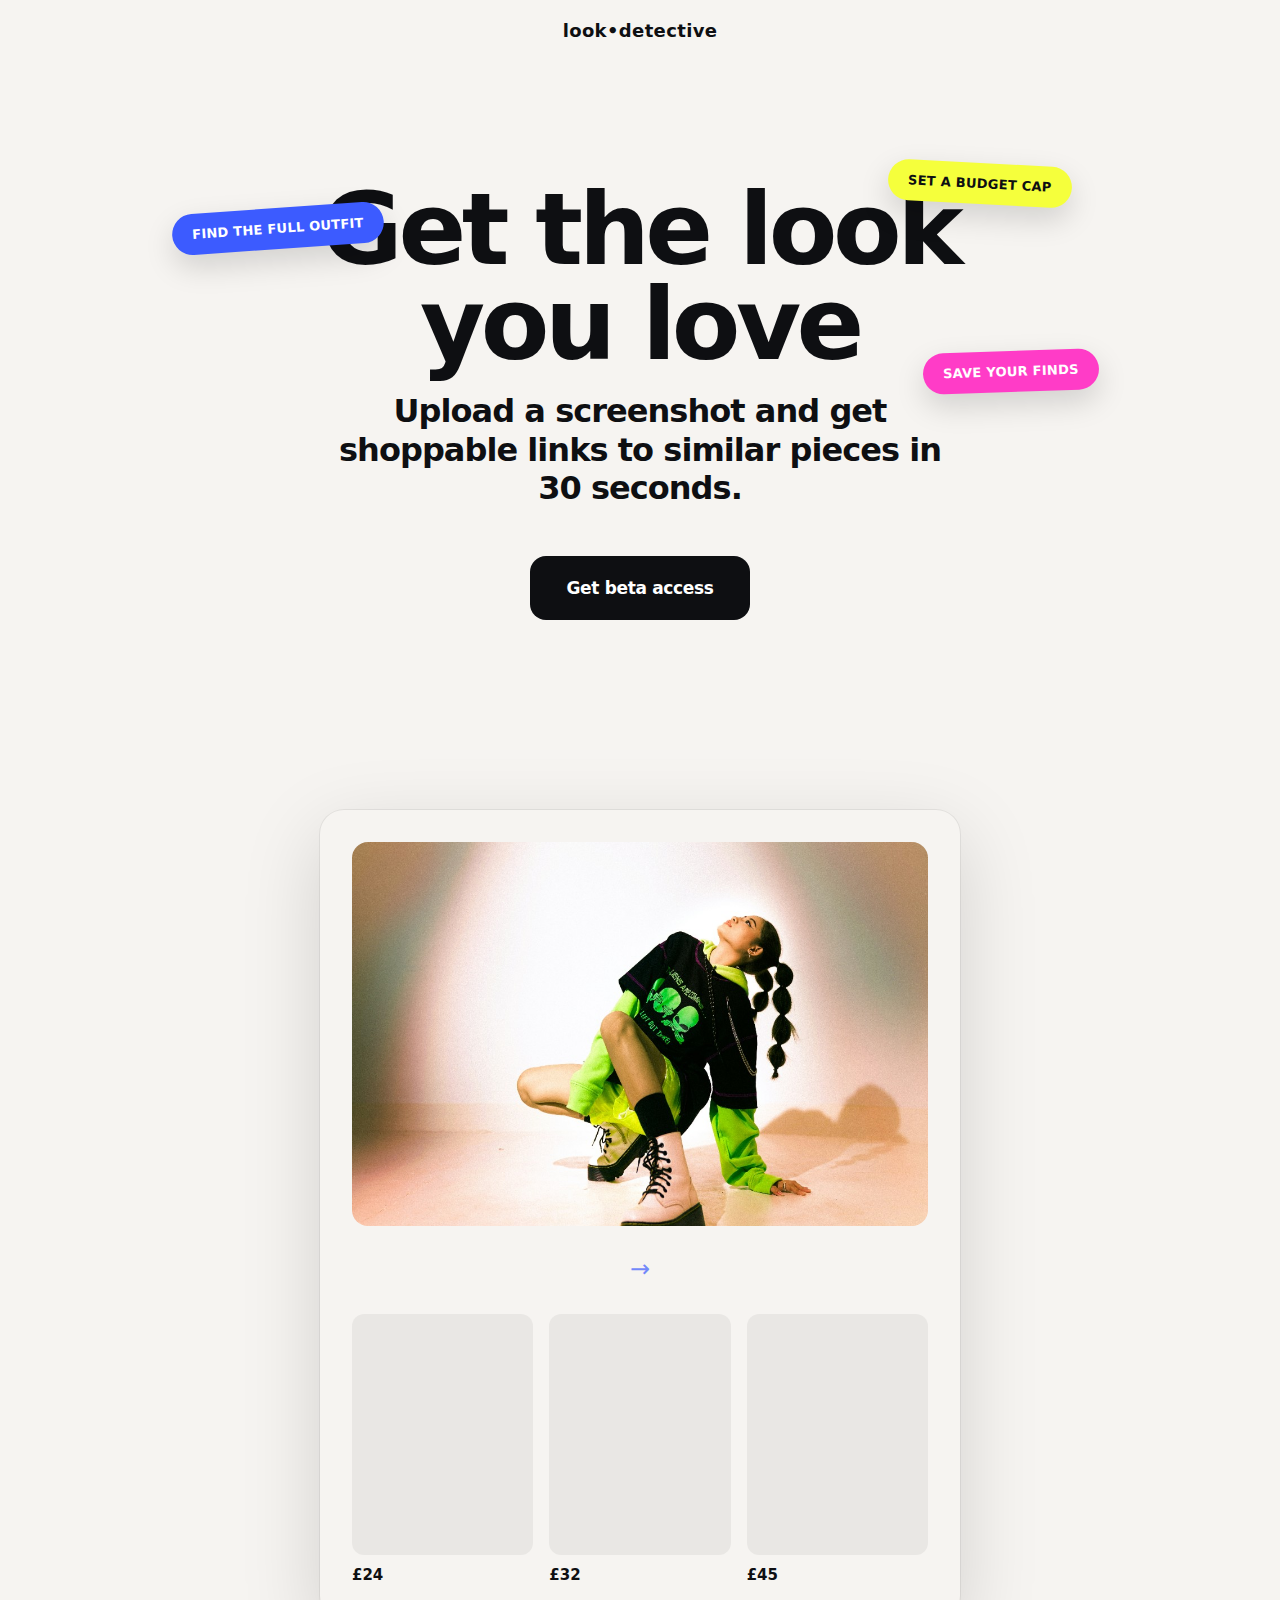
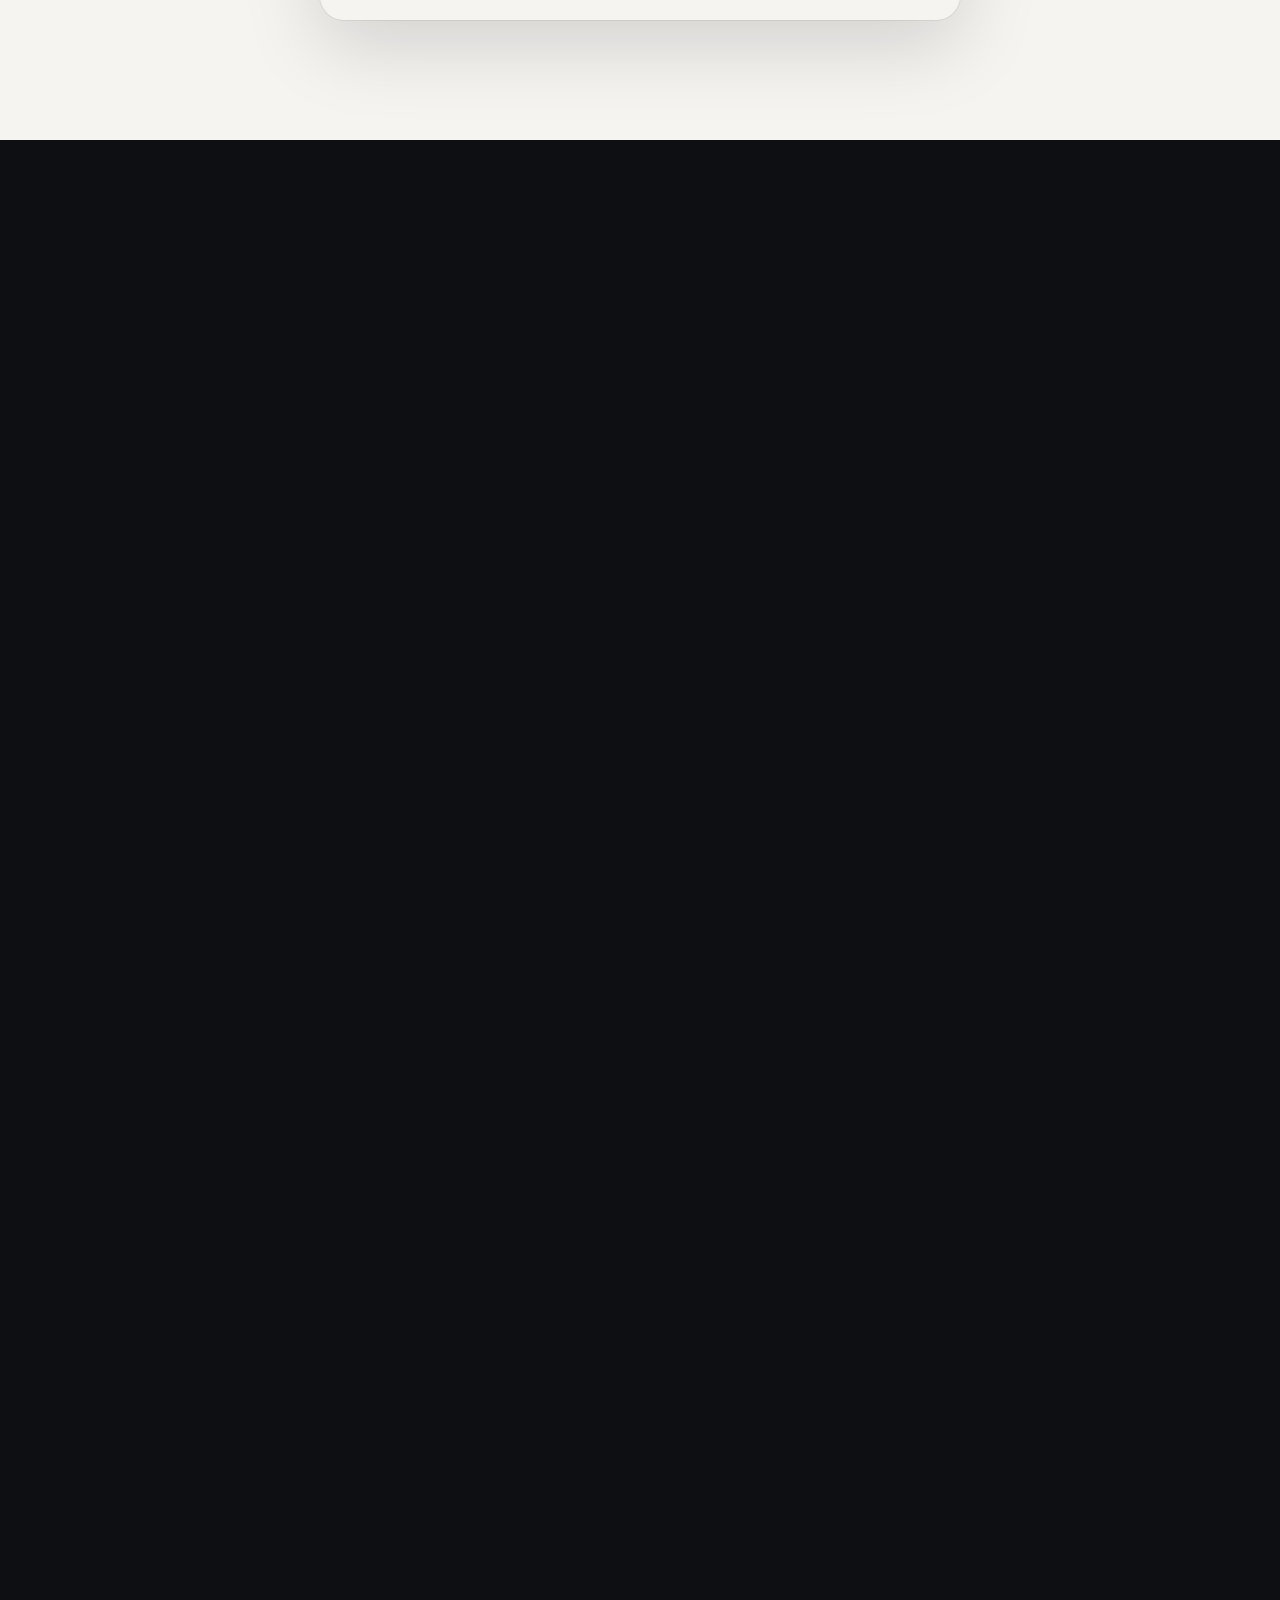
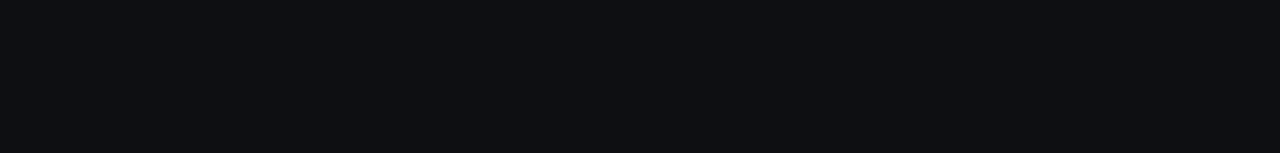
<file: public/index.html>
<!DOCTYPE html>
<html lang="en-GB">
<head>
    <meta charset="UTF-8">
    <meta name="viewport" content="width=device-width, initial-scale=1.0">
    <title>LookGenie · Beta — Find close outfit matches from any screenshot</title>
    <link rel="stylesheet" href="styles.css">
</head>
<body class="bg-grid">

    <!-- Hero -->
    <section class="hero">
        <header class="site-header">
            <span class="site-logo">look•detective</span>
        </header>
        <div class="container hero-container">
            <div class="hero-text">
                <div class="hero-headline-wrap">
                    <div class="pill-wrapper">
                        <div class="pill-container">
                            <span class="hero-sticker hero-sticker-uk">Find the full outfit</span>
                            <span class="hero-sticker hero-sticker-beta">Set a budget cap</span>
                            <span class="hero-sticker hero-sticker-screenshot">Save your finds</span>
                        </div>
                    </div>
                    <h1 class="hero-headline"><span class="hero-headline-main">Get the look<br>you love</span></h1>
                    <p class="hero-headline-second">Upload a screenshot and get shoppable links to similar pieces in 30 seconds.</p>
                </div>
                <a href="#waitlist-form" class="hero-cta">Get beta access</a>
            </div>
        </div>
    </section>

    <!-- Product visual: one mock screen -->
    <section class="product-visual section-light">
        <div class="container">
            <div class="mock-screen">
                <div class="mock-screen-inner">
                    <div class="mock-screenshot-area">
                        <img src="/images/hero-screenshot.png" alt="Person in neon green and black outfit — example look to find" class="mock-screenshot-img">
                    </div>
                    <div class="mock-arrow" aria-hidden="true">→</div>
                    <div class="mock-results-row">
                        <div class="mock-result-item"><span class="mock-result-placeholder"></span><span class="mock-result-price">£24</span></div>
                        <div class="mock-result-item"><span class="mock-result-placeholder"></span><span class="mock-result-price">£32</span></div>
                        <div class="mock-result-item"><span class="mock-result-placeholder"></span><span class="mock-result-price">£45</span></div>
                    </div>
                </div>
            </div>
        </div>
    </section>

    <!-- What you get: 3 bullets, no cards -->
    <section class="what-you-get section-dark reveal">
        <div class="container">
            <h2 class="what-you-get-title">In beta you'll get:</h2>
            <ul class="what-you-get-list">
                <li>Early access to the first working version</li>
                <li>Screenshot-based outfit matching</li>
                <li>Budget-aware recommendations (UK retailers first)</li>
            </ul>
        </div>
    </section>

    <!-- Alpha quote -->
    <section class="alpha-quote section-light reveal">
        <div class="container">
            <blockquote class="alpha-quote-block">
                <p>"I'd use this instead of scrolling for hours."</p>
                <footer>— Alpha tester, London</footer>
            </blockquote>
        </div>
    </section>

    <!-- Final CTA: waitlist form -->
    <section class="final-cta-section section-dark reveal" id="waitlist-form">
        <div class="container">
            <h2 class="final-cta-heading">Get beta access</h2>
            <p class="final-cta-microcopy">Invites sent in small batches.</p>
            <div class="form-container">
                <div id="waitlist-form-wrap">
                    <form id="waitlist-form-el">
                        <div class="form-group">
                            <label for="email">Email</label>
                            <input type="email" id="email" name="email" placeholder="you@example.com" required>
                        </div>
                        <div class="form-group">
                            <label for="where-seen">Where did you see the outfit? (optional)</label>
                            <select id="where-seen" name="where_seen">
                                <option value="">—</option>
                                <option value="tiktok">TikTok</option>
                                <option value="instagram">Instagram</option>
                                <option value="pinterest">Pinterest</option>
                                <option value="other">Other</option>
                            </select>
                        </div>
                        <button type="submit" class="form-submit">Join beta waitlist</button>
                    </form>
                </div>
                <div id="thank-you-state" class="thank-you-state" style="display: none;">
                    <p class="thank-you-message">You're on the list. We're sending invites in small batches.</p>
                </div>
            </div>
        </div>
    </section>

    <script>
        document.addEventListener('DOMContentLoaded', function() {
            document.body.classList.add('is-loaded');
        });

        (function() {
            var observer = new IntersectionObserver(function(entries) {
                entries.forEach(function(entry) {
                    if (entry.isIntersecting) {
                        entry.target.classList.add('is-visible');
                        entry.target.classList.add('in-view');
                    }
                });
            }, { rootMargin: '0px 0px -10% 0px', threshold: 0 });
            document.querySelectorAll('.reveal').forEach(function(el) { observer.observe(el); });
        })();

        document.querySelectorAll('a[href^="#"]').forEach(function(anchor) {
            anchor.addEventListener('click', function(e) {
                e.preventDefault();
                var target = document.querySelector(this.getAttribute('href'));
                if (target) target.scrollIntoView({ behavior: 'smooth', block: 'start' });
            });
        });

        document.getElementById('waitlist-form-el').addEventListener('submit', function(e) {
            e.preventDefault();
            document.getElementById('waitlist-form-wrap').style.display = 'none';
            document.getElementById('thank-you-state').style.display = 'block';
        });
    </script>
</body>
</html>
</file>
<file: public/styles.css>
/* ===== FASHION-TECH: Editorial, premium, minimal ===== */

:root {
  --bg-dark: #0E0F12;
  --bg-light: #F6F4F1;
  --text-dark: #0E0F12;
  --text-light: #F0EEEA;
  --accent: #3C5BFF;
  --accent-strong: #2D4AE5;
  --highlight: #B8FF3C;
  --border: rgba(0, 0, 0, 0.06);
  --border-dark: rgba(255, 255, 255, 0.08);
  --radius: 16px;
  --section-spacing: 120px;
  --card-shadow: 0 8px 40px rgba(0, 0, 0, 0.08);
  --card-shadow-hover: 0 20px 56px rgba(0, 0, 0, 0.12);
}

* {
  margin: 0;
  padding: 0;
  box-sizing: border-box;
}

body {
  font-family: system-ui, -apple-system, "Segoe UI", Roboto, sans-serif;
  font-size: 17px;
  line-height: 1.65;
  -webkit-font-smoothing: antialiased;
}

.bg-grid {
  background-color: var(--bg-dark);
  color: var(--text-light);
}

.site-header {
  position: absolute;
  top: 0;
  left: 0;
  right: 0;
  text-align: center;
  padding: 16px 16px;
}

.site-logo {
  font-size: 18px;
  font-weight: 700;
  letter-spacing: 0.02em;
  color: #0E0F12;
}

.container {
  max-width: 1200px;
  margin: 0 auto;
  padding: 0 32px;
  position: relative;
}

.hero .container {
  padding-left: 0;
  padding-right: 0;
}

/* ----- Typography: bold, tight, large ----- */
h1 {
  font-size: clamp(48px, 8vw, 80px);
  font-weight: 800;
  line-height: 1.02;
  letter-spacing: -0.04em;
}

h2 {
  font-size: clamp(36px, 5vw, 64px);
  font-weight: 800;
  line-height: 1.08;
  letter-spacing: -0.03em;
  margin-bottom: 28px;
}

h3 {
  font-size: clamp(22px, 2.5vw, 28px);
  font-weight: 700;
  line-height: 1.2;
  letter-spacing: -0.02em;
  margin-bottom: 12px;
}

p {
  font-size: 18px;
  line-height: 1.7;
  margin-bottom: 20px;
  max-width: 60ch;
}

.section-dark h2,
.section-dark h3,
.section-dark .objection-question { color: var(--text-light); }
.section-dark p,
.section-dark .objection-answer { color: rgba(240, 238, 234, 0.88); }

.section-light { background: var(--bg-light); color: var(--text-dark); }
.section-dark { background: var(--bg-dark); color: var(--text-light); }

/* ----- Animations (transform/opacity only, respect reduced-motion) ----- */
@keyframes heroFadeUp {
  from { opacity: 0; transform: translateY(20px); }
  to { opacity: 1; transform: translateY(0); }
}

@keyframes heroFloat {
  0%, 100% { transform: translateY(0); }
  50% { transform: translateY(-3px); }
}

@keyframes glowBorder {
  0%, 100% { background-position: 0% 50%; }
  50% { background-position: 100% 50%; }
}

@keyframes pulseDot {
  0%, 100% { opacity: 0.6; transform: scale(1); }
  50% { opacity: 1; transform: scale(1.2); }
}

/* Scroll reveal: fade + upward (triggered by .is-visible) */
.reveal {
  opacity: 0;
  transform: translateY(32px);
  transition: opacity 0.7s ease, transform 0.7s ease;
}

.reveal.in-view,
.reveal.is-visible {
  opacity: 1;
  transform: translateY(0);
}

@media (prefers-reduced-motion: reduce) {
  .reveal {
    opacity: 1;
    transform: none;
    transition: none;
  }
}

/* ----- Hero: centered, bold editorial + floating pills ----- */
.hero {
  min-height: 90vh;
  padding: 40px 0 48px;
  position: relative;
  z-index: 2;
  background: #F6F4F1;
  color: #0E0F12;
  display: flex;
  align-items: center;
  justify-content: center;
}

.hero-container {
  width: 100%;
  max-width: 900px;
  margin: 0 auto;
  padding: 0;
  position: relative;
}

.hero-text {
  text-align: center;
}

.hero-headline-wrap {
  position: relative;
  margin-bottom: 48px;
  padding: 0 32px;
}

.pill-container {
  position: absolute;
  inset: 0;
  pointer-events: none;
}
.pill-container .hero-sticker { pointer-events: auto; }

.hero-headline {
  font-size: clamp(48px, 10vw, 100px);
  font-weight: 800;
  line-height: 0.95;
  letter-spacing: -0.045em;
  margin: 0 auto 20px auto;
  color: #0E0F12;
  max-width: 900px;
}

.hero-headline-main {
  display: block;
}

.hero-headline-second {
  font-size: clamp(22px, 2.8vw, 32px);
  font-weight: 700;
  line-height: 1.2;
  letter-spacing: -0.03em;
  color: #0E0F12;
  margin: 0 auto;
  max-width: 28ch;
}

/* Pills: vibrant colors, absolute around headline (desktop) */
.hero-sticker {
  display: inline-block;
  padding: 10px 20px;
  border-radius: 999px;
  font-size: 13px;
  font-weight: 700;
  letter-spacing: 0.02em;
  text-transform: uppercase;
  box-shadow: 0 12px 30px rgba(0, 0, 0, 0.15);
  transition: transform 0.25s ease, box-shadow 0.25s ease;
  position: absolute;
  z-index: 2;
}

.hero-sticker:hover {
  transform: translateY(-4px);
  box-shadow: 0 16px 40px rgba(0, 0, 0, 0.2);
}

.hero-sticker-uk {
  background: #3C5BFF;
  color: #fff;
  top: 8%;
  left: -2%;
  transform: rotate(-4deg);
}
.hero-sticker-uk:hover { transform: translateY(-4px) rotate(-4deg); }

.hero-sticker-beta {
  background: #F5FF3C;
  color: #0E0F12;
  top: -6%;
  right: 2%;
  transform: rotate(3deg);
}
.hero-sticker-beta:hover { transform: translateY(-4px) rotate(3deg); }

.hero-sticker-screenshot {
  background: #FF3CC7;
  color: #fff;
  top: 52%;
  right: -1%;
  transform: rotate(-2deg);
}
.hero-sticker-screenshot:hover { transform: translateY(-4px) rotate(-2deg); }

/* Hero CTA: centered, minimal black */
.hero-cta {
  display: inline-block;
  background: #0E0F12;
  color: #fff;
  padding: 18px 36px;
  border-radius: var(--radius);
  font-size: 17px;
  font-weight: 600;
  letter-spacing: -0.02em;
  text-decoration: none;
  border: none;
  cursor: pointer;
  transition: transform 0.25s ease, box-shadow 0.25s ease;
}

.hero-cta:hover {
  transform: translateY(-2px);
  box-shadow: 0 8px 32px rgba(14, 15, 18, 0.25);
}

@media (max-width: 768px) {
  .hero {
    padding-top: 40px;
    padding-bottom: 48px;
    text-align: center;
  }
  .hero h1,
  .hero .hero-headline {
    font-size: 52px;
    line-height: 0.95;
    margin-bottom: 20px;
  }
  .pill-wrapper {
    margin-bottom: 40px;
  }

  .pill-container {
    position: static;
    display: flex;
    flex-wrap: wrap;
    align-items: flex-start;
    align-content: flex-start;
    justify-content: center;
    gap: 10px;
  }

  .hero-sticker {
    position: static;
    font-size: 12px;
    padding: 6px 14px;
    border-radius: 999px;
    display: inline-block;
    box-shadow: 0 6px 14px rgba(0, 0, 0, 0.08);
    transition: transform 0.2s ease;
  }
  .hero-sticker:hover {
    transform: translateY(-2px);
  }

  .hero-sticker-uk {
    transform: rotate(-7deg) translateY(-4px);
  }
  .hero-sticker-uk:hover {
    transform: rotate(-7deg) translateY(-6px);
  }

  .hero-sticker-beta {
    transform: rotate(5deg) translateY(2px);
  }
  .hero-sticker-beta:hover {
    transform: rotate(5deg) translateY(0);
  }

  .hero-sticker-screenshot {
    transform: rotate(-3deg) translateY(6px);
  }
  .hero-sticker-screenshot:hover {
    transform: rotate(-3deg) translateY(4px);
  }
}

/* CTA: elsewhere (e.g. section-light) keep accent style */
.btn-primary,
.cta-primary {
  display: inline-block;
  background: var(--accent);
  color: #fff;
  padding: 18px 32px;
  border-radius: var(--radius);
  font-size: 17px;
  font-weight: 600;
  text-decoration: none;
  border: none;
  cursor: pointer;
  transition: transform 0.35s ease, box-shadow 0.35s ease;
  position: relative;
  box-shadow: 0 4px 24px rgba(60, 91, 255, 0.35);
}

.btn-primary:hover,
.cta-primary:hover {
  transform: translateY(-3px);
  box-shadow: 0 12px 40px rgba(60, 91, 255, 0.5);
}

.section-light .cta-primary {
  background: transparent;
  color: var(--accent);
  border: 2px solid var(--accent);
  box-shadow: none;
}

.section-light .cta-primary:hover {
  background: var(--accent);
  color: #fff;
  box-shadow: 0 8px 28px rgba(60, 91, 255, 0.3);
}

/* ----- Product visual: one mock screen ----- */
.product-visual {
  padding: 0 32px var(--section-spacing) 32px;
  position: relative;
  z-index: 2;
}

.mock-screen {
  max-width: 640px;
  margin: 0 auto;
  border-radius: 24px;
  box-shadow: 0 24px 80px rgba(0, 0, 0, 0.15), 0 0 0 1px rgba(0, 0, 0, 0.06);
  overflow: hidden;
  background: var(--bg-light);
}

.mock-screen-inner {
  padding: 32px;
  display: flex;
  flex-direction: column;
  gap: 24px;
}

.mock-screenshot-area {
  aspect-ratio: 3/2;
  background: rgba(0, 0, 0, 0.06);
  border-radius: var(--radius);
  display: flex;
  align-items: center;
  justify-content: center;
  overflow: hidden;
}

.mock-screenshot-img {
  width: 100%;
  height: 100%;
  object-fit: cover;
  display: block;
}

.mock-arrow {
  text-align: center;
  font-size: 24px;
  color: var(--accent);
  opacity: 0.7;
}

.mock-results-row {
  display: grid;
  grid-template-columns: repeat(3, 1fr);
  gap: 16px;
}

.mock-result-item {
  display: flex;
  flex-direction: column;
  gap: 8px;
}

.mock-result-placeholder {
  aspect-ratio: 3/4;
  background: rgba(0, 0, 0, 0.05);
  border-radius: 12px;
}

.mock-result-price {
  font-size: 15px;
  font-weight: 700;
  color: var(--text-dark);
}

/* ----- What you get: 3 bullets, no cards ----- */
.what-you-get {
  padding: var(--section-spacing) 32px;
  position: relative;
  z-index: 2;
  background: var(--bg-dark);
  color: var(--text-light);
  background-image:
    linear-gradient(to right, rgba(255, 255, 255, .03) 1px, transparent 1px),
    linear-gradient(to bottom, rgba(255, 255, 255, .03) 1px, transparent 1px);
  background-size: 48px 48px;
}

.what-you-get-title {
  font-size: clamp(32px, 4vw, 48px);
  font-weight: 800;
  letter-spacing: -0.03em;
  margin-bottom: 48px;
  color: var(--text-light);
}

.what-you-get-list {
  list-style: none;
  max-width: 56ch;
}

.what-you-get-list li {
  font-size: 22px;
  line-height: 1.5;
  color: rgba(240, 238, 234, 0.9);
  padding: 20px 0;
  padding-left: 36px;
  position: relative;
  border-bottom: 1px solid var(--border-dark);
}

.what-you-get-list li:last-child { border-bottom: none; }

.what-you-get-list li::before {
  content: '';
  position: absolute;
  left: 0;
  top: 28px;
  width: 8px;
  height: 8px;
  border-radius: 50%;
  background: var(--accent);
}

/* ----- Alpha quote ----- */
.alpha-quote {
  padding: var(--section-spacing) 32px;
  position: relative;
  z-index: 2;
}

.alpha-quote-block {
  max-width: 520px;
  margin: 0 auto;
  text-align: center;
  border: none;
  padding: 0;
}

.alpha-quote-block p {
  font-size: clamp(22px, 3vw, 28px);
  font-weight: 600;
  line-height: 1.4;
  color: var(--text-dark);
  margin-bottom: 20px;
  font-style: italic;
}

.alpha-quote-block footer {
  font-size: 16px;
  color: rgba(14, 15, 18, 0.6);
}

/* ----- Final CTA section: waitlist form ----- */
.final-cta-section {
  padding: var(--section-spacing) 32px;
  position: relative;
  z-index: 2;
  background: var(--bg-dark);
  color: var(--text-light);
  background-image:
    linear-gradient(to right, rgba(255, 255, 255, .03) 1px, transparent 1px),
    linear-gradient(to bottom, rgba(255, 255, 255, .03) 1px, transparent 1px);
  background-size: 48px 48px;
}

.final-cta-heading {
  font-size: clamp(36px, 5vw, 56px);
  font-weight: 800;
  letter-spacing: -0.03em;
  color: var(--text-light);
  text-align: center;
  margin-bottom: 12px;
}

.final-cta-microcopy {
  text-align: center;
  font-size: 16px;
  color: rgba(240, 238, 234, 0.7);
  margin-bottom: 48px;
  max-width: none;
}

.final-cta-section .form-container {
  max-width: 420px;
  margin: 0 auto;
}

.form-group { margin-bottom: 24px; }

.form-group label {
  display: block;
  margin-bottom: 8px;
  font-size: 14px;
  font-weight: 600;
  color: var(--text-light);
}

.form-group input,
.form-group select {
  width: 100%;
  padding: 16px 20px;
  font-size: 16px;
  border: none;
  background: rgba(255, 255, 255, 0.06);
  color: var(--text-light);
  border-radius: var(--radius);
  transition: background 0.25s ease;
}

.form-group input:focus,
.form-group select:focus {
  outline: none;
  background: rgba(255, 255, 255, 0.09);
}

.form-group input::placeholder { color: rgba(240, 238, 234, 0.4); }
.form-group select { cursor: pointer; }
.form-group select option { background: var(--bg-dark); color: var(--text-light); }

.form-submit {
  width: 100%;
  background: var(--accent);
  color: #fff;
  padding: 18px;
  font-size: 17px;
  font-weight: 600;
  border: none;
  border-radius: var(--radius);
  cursor: pointer;
  transition: all 0.35s ease;
  box-shadow: 0 4px 24px rgba(60, 91, 255, 0.35);
}

.form-submit:hover {
  transform: translateY(-2px);
  box-shadow: 0 8px 32px rgba(60, 91, 255, 0.45);
}

.thank-you-message {
  text-align: center;
  font-size: 18px;
  color: rgba(240, 238, 234, 0.9);
  margin-bottom: 0;
}

/* ----- Responsive ----- */
@media (max-width: 768px) {
  .mock-results-row { grid-template-columns: 1fr; }
  .what-you-get-list li { font-size: 19px; padding-left: 28px; }
}
</file>
